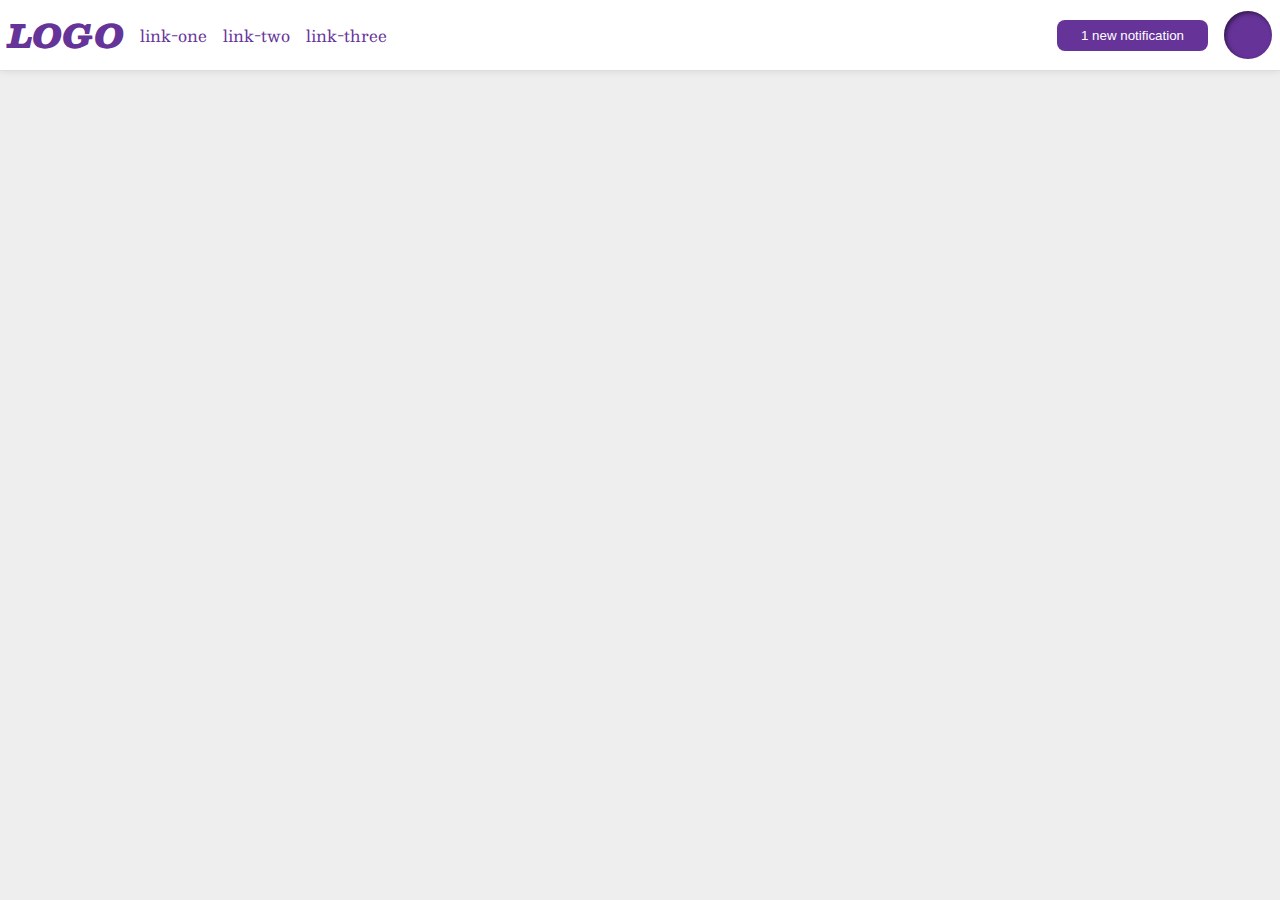
<file: flex/03-flex-header-2/index.html>
<!DOCTYPE html>
<html lang="en">
  <head>
    <meta charset="UTF-8">
    <meta http-equiv="X-UA-Compatible" content="IE=edge">
    <meta name="viewport" content="width=device-width, initial-scale=1.0">
    <title>Flex Header 2</title>
    <link rel="stylesheet" href="style.css">
  </head>
  <body>
    <div class="header">
      <div class="leftSideHeader">
        <div class="logo">
          LOGO
        </div>
        <ul class="links">
          <li><a href="google.com">link-one</a></li>
          <li><a href="google.com">link-two</a></li>
          <li><a href="google.com">link-three</a></li>
        </ul>
      </div>
      <div class="rightSideHeader">
        <button class="notifications">
          1 new notification
        </button>
        <div class="profile-image"></div>
      </div>
    </div>
  </body>
</html>
</file>
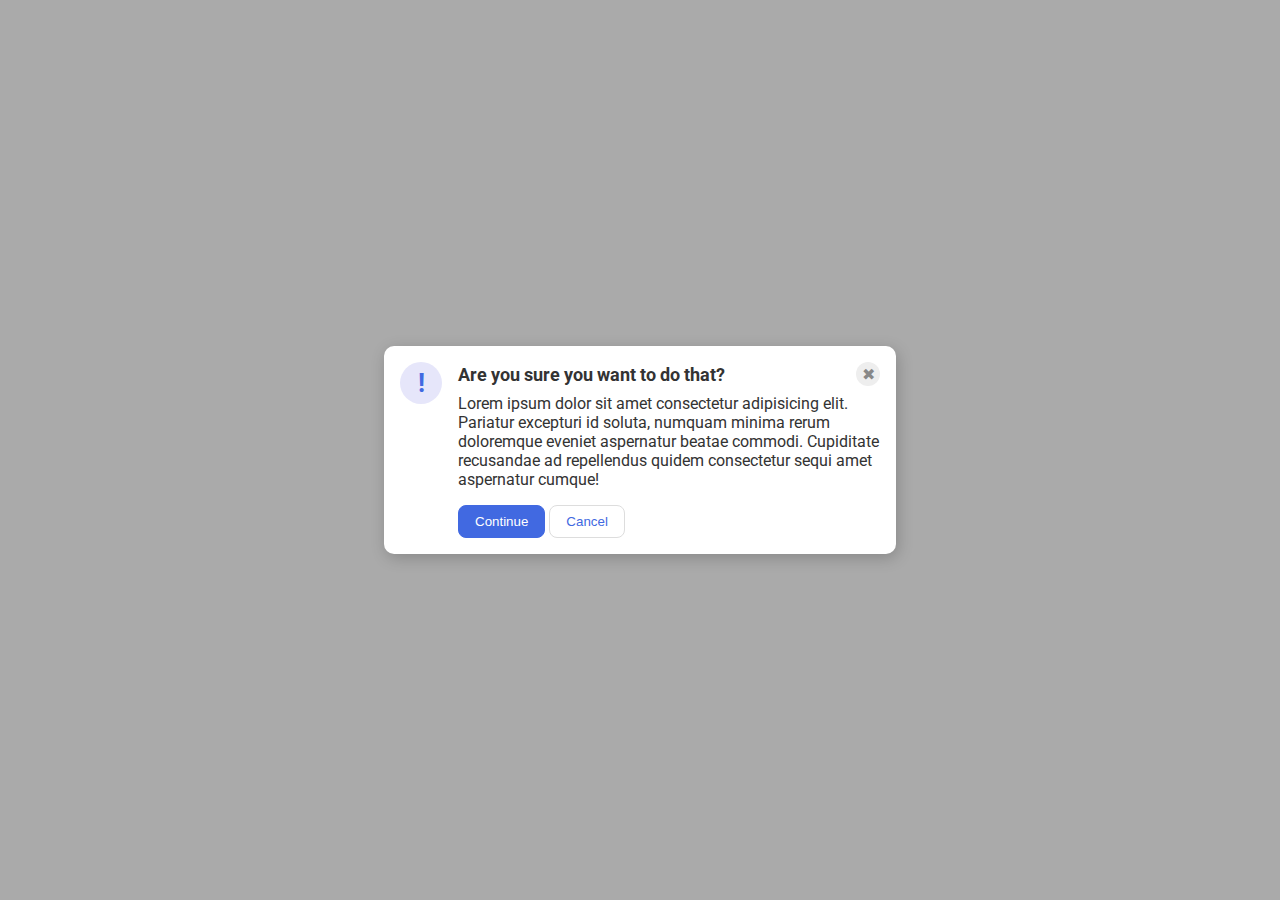
<file: flex/05-flex-modal/index.html>
<!DOCTYPE html>
<html lang="en">
  <head>
    <meta charset="UTF-8">
    <meta http-equiv="X-UA-Compatible" content="IE=edge">
    <meta name="viewport" content="width=device-width, initial-scale=1.0">
    <link rel="stylesheet" href="style.css">
    <title>Modal</title>
  </head>
  <body>
    <div class="modal">
      <div class="icon">!</div>
      <div class="headerFlexDiv">
        <div class="header">Are you sure you want to do that?
          <div class="close-button">✖</div>
        </div>
        <div class="text">Lorem ipsum dolor sit amet consectetur adipisicing
          elit.
          Pariatur excepturi id soluta, numquam minima rerum doloremque eveniet
          aspernatur beatae commodi. Cupiditate recusandae ad repellendus quidem
          consectetur sequi amet aspernatur cumque!</div>
        <button class="continue">Continue</button>
        <button class="cancel">Cancel</button>
      </div>
    </div>
  </body>
</html>
</file>
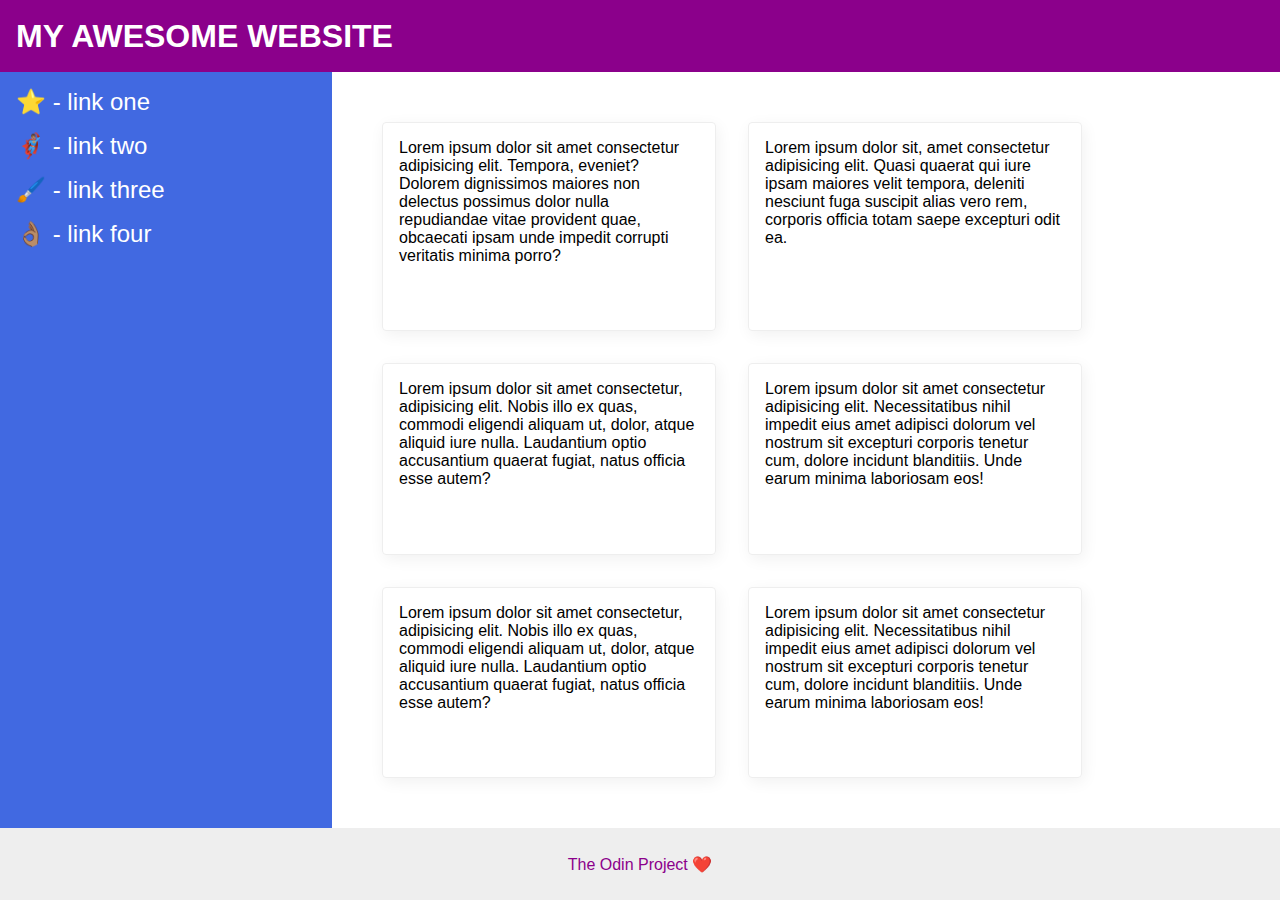
<file: flex/07-flex-layout-2/index.html>
<!DOCTYPE html>
<html lang="en">
  <head>
    <meta charset="UTF-8">
    <meta http-equiv="X-UA-Compatible" content="IE=edge">
    <meta name="viewport" content="width=device-width, initial-scale=1.0">
    <title>The Holy Grail</title>
    <link rel="stylesheet" href="style.css">
  </head>
  <body>
    <div class="header">
      MY AWESOME WEBSITE
    </div>
    <div class="wrapper">
      <div class="sidebar">
        <ul>
          <li><a href="#">⭐ <span>- link one</span></a></li>
          <li><a href="#">🦸🏽‍♂️ <span>- link two</span></a></li>
          <li><a href="#">🖌️ <span>- link three</span></a></li>
          <li><a href="#">👌🏽 <span>- link four</span></a></li>
        </ul>
      </div>
      <div class="content">
        <div class="card">Lorem ipsum dolor sit amet consectetur adipisicing
          elit.
          Tempora, eveniet? Dolorem dignissimos maiores non delectus possimus
          dolor nulla repudiandae vitae provident quae, obcaecati ipsam unde
          impedit corrupti veritatis minima porro?</div>
        <div class="card">Lorem ipsum dolor sit, amet consectetur adipisicing
          elit. Quasi quaerat qui iure ipsam maiores velit tempora, deleniti
          nesciunt fuga suscipit alias vero rem, corporis officia totam saepe
          excepturi odit ea.</div>
        <div class="card">Lorem ipsum dolor sit amet consectetur, adipisicing
          elit. Nobis illo ex quas, commodi eligendi aliquam ut, dolor, atque
          aliquid iure nulla. Laudantium optio accusantium quaerat fugiat, natus
          officia esse autem?</div>
        <div class="card">Lorem ipsum dolor sit amet consectetur adipisicing
          elit.
          Necessitatibus nihil impedit eius amet adipisci dolorum vel nostrum
          sit
          excepturi corporis tenetur cum, dolore incidunt blanditiis. Unde earum
          minima laboriosam eos!</div>
        <div class="card">Lorem ipsum dolor sit amet consectetur, adipisicing
          elit. Nobis illo ex quas, commodi eligendi aliquam ut, dolor, atque
          aliquid iure nulla. Laudantium optio accusantium quaerat fugiat, natus
          officia esse autem?</div>
        <div class="card">Lorem ipsum dolor sit amet consectetur adipisicing
          elit.
          Necessitatibus nihil impedit eius amet adipisci dolorum vel nostrum
          sit
          excepturi corporis tenetur cum, dolore incidunt blanditiis. Unde earum
          minima laboriosam eos!</div>
      </div>
    </div>
    <div class="footer">
      The Odin Project ❤️
    </div>
  </body>
</html>
</file>
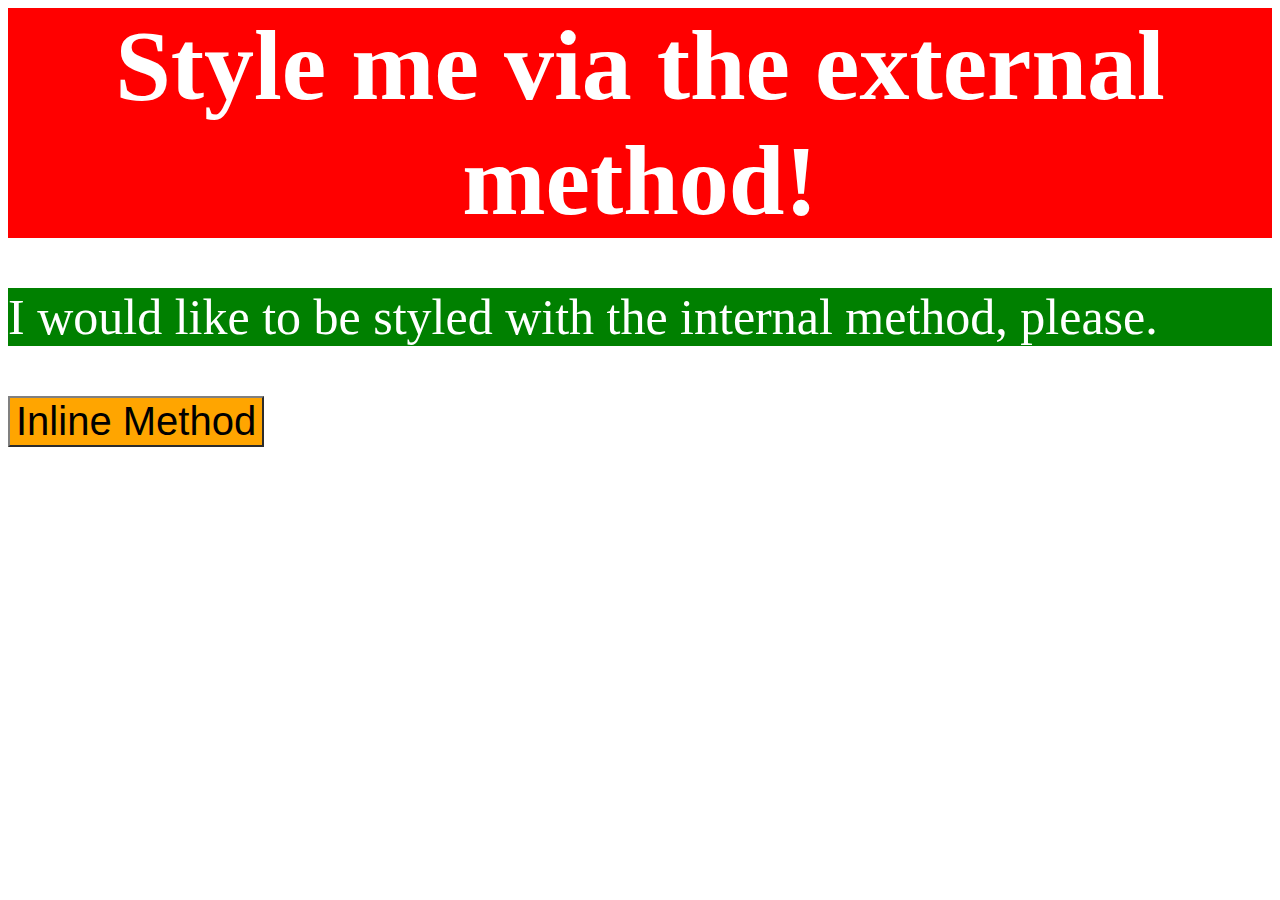
<file: foundations/01-css-methods/index.html>
<!DOCTYPE html>
<html lang="en">
  <head>
    <meta charset="UTF-8">
    <meta http-equiv="X-UA-Compatible" content="IE=edge">
    <meta name="viewport" content="width=device-width, initial-scale=1.0">
    <title>Methods for Adding CSS</title>
    <link rel="stylesheet" href="styles.css">
    <style>
      p {
        background-color: green;
        color: white;
        font-size: 50px;
      }
    </style>
  </head>
  <body>
    <div>Style me via the external method!</div>
    <p>I would like to be styled with the internal method, please.</p>
    <button style="background-color: orange; font-size:40px; border-color: grey;">Inline Method</button>
  </body>
</html>
</file>
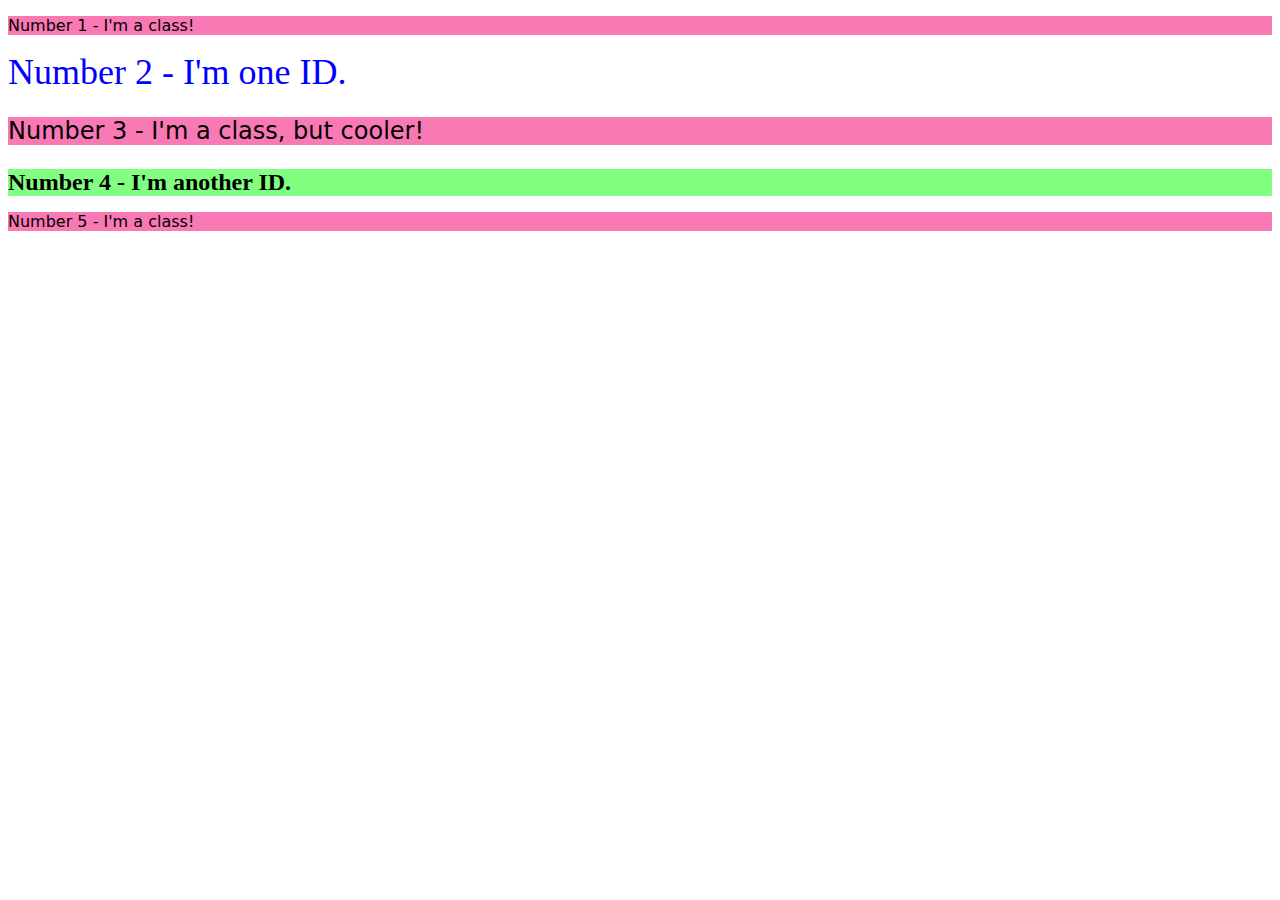
<file: foundations/02-class-id-selectors/index.html>
<!DOCTYPE html>
<html lang="en">
  <head>
    <meta charset="UTF-8">
    <meta http-equiv="X-UA-Compatible" content="IE=edge">
    <meta name="viewport" content="width=device-width, initial-scale=1.0">
    <title>Class and ID Selectors</title>
    <link rel="stylesheet" href="style.css">
  </head>
  <body>
    <p class="pinkyParagraph">Number 1 - I'm a class!</p>
    <div id="blueTextDiv">Number 2 - I'm one ID.</div>
    <p class="pinkyParagraph extra">Number 3 - I'm a class, but cooler!</p>
    <div id="greenDiv">Number 4 - I'm another ID.</div>
    <p class="pinkyParagraph">Number 5 - I'm a class!</p>
  </body>
</html>
</file>
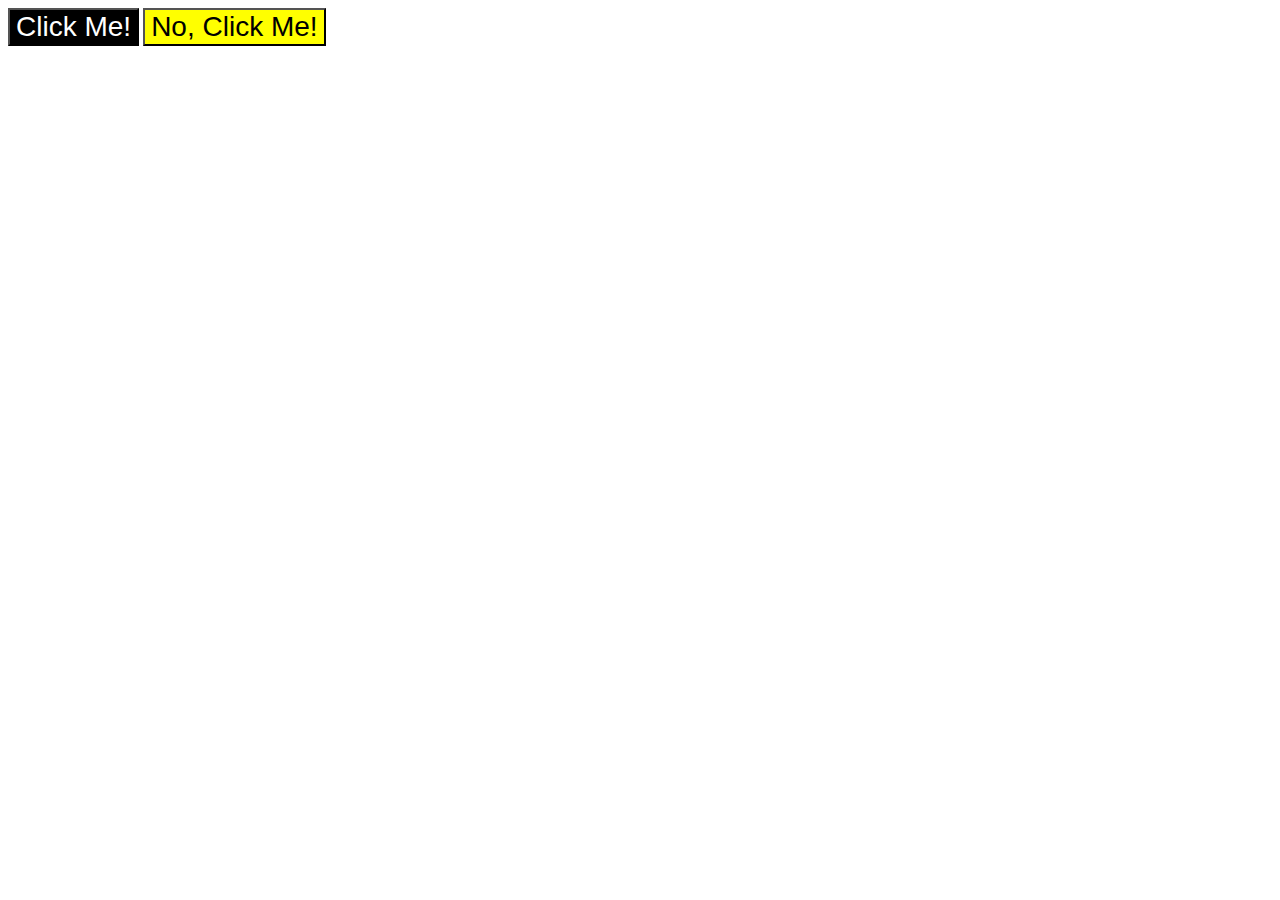
<file: foundations/03-grouping-selectors/index.html>
<!DOCTYPE html>
<html lang="en">
  <head>
    <meta charset="UTF-8">
    <meta http-equiv="X-UA-Compatible" content="IE=edge">
    <meta name="viewport" content="width=device-width, initial-scale=1.0">
    <title>Grouping Selectors</title>
    <link rel="stylesheet" href="style.css">
  </head>
  <body>
    <button class="clickMeFirst">Click Me!</button>
    <button class="clickMeSecond">No, Click Me!</button>
  </body>
</html>
</file>
<file: flex/03-flex-header-2/style.css>
/* this is some magical font-importing.  
you'll learn about it later. */
@import url('https://fonts.googleapis.com/css2?family=Besley:ital,wght@0,400;1,900&display=swap');

body {
  margin: 0;
  background: #eee;
  font-family: Besley, serif;
}

.header {
  background: white;
  border-bottom: 1px solid #ddd;
  box-shadow: 0 0 8px rgba(0,0,0,.1);
  display: flex;
  justify-content: space-between;
  padding: 8px;
}

.profile-image {
  background: rebeccapurple;
  box-shadow: inset 2px 2px 4px rgba(0,0,0,.5);
  border-radius: 50%;
  width: 48px;
  height: 48px;
}

.logo {
  color: rebeccapurple;
  font-size: 32px;
  font-weight: 900;
  font-style: italic;
}

button {
  border: none;
  border-radius: 8px;
  background: rebeccapurple;
  color: white;
  padding: 8px 24px;
}

a {
  /* this removes the line under our links */
  text-decoration: none;
  color: rebeccapurple;
}

ul {
  list-style-type: none;
  display: flex;
  gap: 16px;
  padding: 0;
  margin: 0;
}

.rightSideHeader,
.leftSideHeader {
  display: flex;
  gap: 16px;
  align-items: center;
}
</file>
<file: flex/05-flex-modal/style.css>
@import url('https://fonts.googleapis.com/css2?family=Roboto:wght@400;700&display=swap');

html, body {
  height: 100%;
}

body {
  font-family: Roboto, sans-serif;
  margin: 0;
  background: #aaa;
  color: #333;
  /* I'll give you this one for free lol */
  display: flex;
  align-items: center;
  justify-content: center;
}

.modal {
  background: white;
  width: 480px;
  border-radius: 10px;
  box-shadow: 2px 4px 16px rgba(0,0,0,.2);
  padding: 16px;
  gap: 16px;
  display: flex;
}

.icon {
  color: royalblue;
  font-size: 26px;
  font-weight: 700;
  background: lavender;
  width: 42px;
  height: 42px;
  border-radius: 50%;
  display: flex;
  align-items: center;
  justify-content: center;
  flex-shrink: 0;
}

.close-button {
  background: #eee;
  border-radius: 50%;
  color: #888;
  font-weight: 400;
  font-size: 16px;
  height: 24px; 
  width: 24px;
  display: flex;
  align-items: center;
  justify-content: center;
}

button {
  padding: 8px 16px;
  border-radius: 8px;
}

button.continue {
  background: royalblue;
  border: 1px solid royalblue;
  color: white;
}

button.cancel {
  background: white;
  border: 1px solid #ddd;
  color: royalblue;
}

.header {
  display: flex;
  align-items: center;
  justify-content: space-between;
  font-size: 18px;
  font-weight: bold;
  margin-bottom: 8px;
}

.text {
  margin-bottom: 16px;
}
</file>
<file: flex/07-flex-layout-2/style.css>
body {
  font-family: -apple-system, BlinkMacSystemFont, 'Segoe UI', Roboto, Oxygen, Ubuntu, Cantarell, 'Open Sans', 'Helvetica Neue', sans-serif;
  margin: 0;
  min-height: 100vh;
}

.header {
  height: 72px;
  background: darkmagenta;
  color: white;
}

.footer {
  height: 72px;
  background: #eee;
  color: darkmagenta;
}

.sidebar {
  background: royalblue;
  width: 300px;
}

.card {
  border: 1px solid #eee;
  box-shadow: 2px 4px 16px rgba(0,0,0,.06);
  border-radius: 4px;
}

/* SOLUTION */
body {
  display: flex;
  flex-direction: column;
}

.header {
  font-size: 32px;
  font-weight: 900;
  padding-left: 16px;
  display: flex;
  align-items: center;
}

.sidebar {
  padding: 16px;
  flex-shrink: 0;
}

ul {
  /* this removes the dots on the list items*/
  list-style-type: none;
  margin: 0;
  padding: 0;
}

li {
  margin-bottom: 16px;
}

a {
  /* this removes the line under the links */
  text-decoration: none;
  font-size: 24px;
}

span {
  color: white;
}

.wrapper {
  display: flex;
  flex: 1;
}

.card {
  padding: 16px;
  width: 300px;
}

.content {
  padding: 50px;
  display: flex;
  gap: 32px;
  flex-wrap: wrap;
}

.footer {
  display: flex;
  align-items: center;
  justify-content: center;
}
</file>
<file: foundations/01-css-methods/styles.css>
div {
    background-color: red;
    text-align: center;
    font-weight: bold;
    font-size: 100px;
    color: white;
}
</file>
<file: foundations/02-class-id-selectors/style.css>
.pinkyParagraph {
    background-color: #f979b5;
    font-family: "Verdana", "DejaVu Sans", sans-serif;
}

#blueTextDiv {
    color: #0000ff;
    font-size:36px;
}

#greenDiv {
    background-color: #80ff80;
    font-size: 24px;
    font-weight: bold;
}

.pinkyParagraph.extra {
    font-size:24px;
}
</file>
<file: foundations/03-grouping-selectors/style.css>
.clickMeFirst,
.clickMeSecond {
    font-size: 28px;
    font-family: "Helvetica", "Times New Roman", sans-serif;
}

.clickMeFirst {
    background-color: black;
    color: hsl(0, 0%, 100%);
}

.clickMeSecond {
    background-color: yellow;
    color: #000000;
}
</file>
